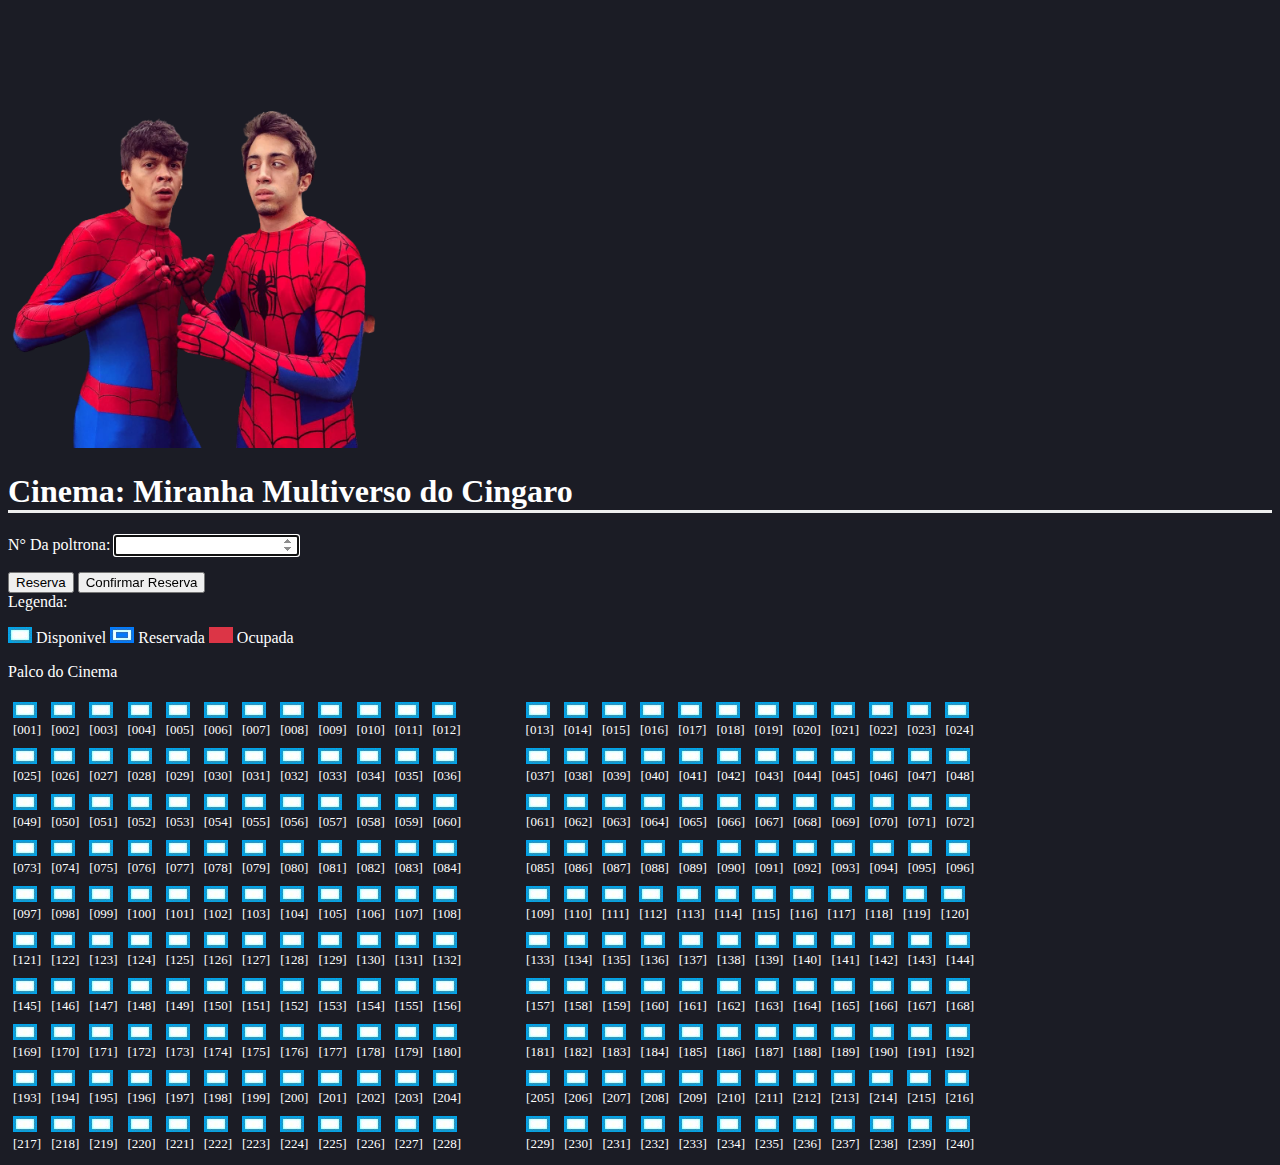
<file: JavaScript/Cinema Miranha/index.html>
<!DOCTYPE html>
<html lang="pt-br">

<head>
    <meta charset="UTF-8">
    <meta http-equiv="X-UA-Compatible" content="IE=edge">
    <meta name="viewport" content="width=device-width, initial-scale=1.0">
    <link rel="shortcut icon" href="img/cinema.png" type="image/x-icon">
    <link href="https://cdn.jsdelivr.net/npm/bootstrap@5.2.2/dist/css/bootstrap.min.css" rel="stylesheet" integrity="sha384-Zenh87qX5JnK2Jl0vWa8Ck2rdkQ2Bzep5IDxbcnCeuOxjzrPF/et3URy9Bv1WTRi" crossorigin="anonymous">
    <link rel="stylesheet" href="css/style.css">
    <title>Cinema</title>
</head>

<body>
    <div class="container-fluid">
        <div class="row">
            <div class="col-sm-3">
                <img src="img/miranha.png" alt="Logo" class="img-fluid megatron">
            </div>
            <div class="col-sm-9">
                <h1>Cinema: Miranha Multiverso do Cingaro</h1>
                <form>
                    <div class="row">
                        <div class="col-sm-2">
                            <p>
                                <label for="inPoltrona">N° Da poltrona:</label>
                                <input type="number" class="form-control" id="inPoltrona" min="1" required autofocus>
                            </p>
                        </div>
                        <div class="col-sm-4">
                            <input type="submit" class="btn btn-primary mt-4" value="Reserva">
                            <input type="button" class="btn btn-danger mt-4" value="Confirmar Reserva" id="btConfirmar">
                        </div>
                        <div class="col-sm-6">
                            Legenda:
                            <p class="mt-2">
                                <img src="img/disponivel.jpg"> Disponivel 
                                <img src="img/reservada.jpg"> Reservada
                                <img src="img/ocupada.jpg"> Ocupada 
                            </p>
                        </div>
                    </div>
                </form>
                <div class="row">
                    <div class="col-sm-12" id="divPalco">
                        <p class="bg-primary text-white text-center">Palco do Cinema</p>
                    </div>
                </div>
            </div>
        </div>
    </div>

    <script src="js/script.js"></script>
</body>
</html>
</file>
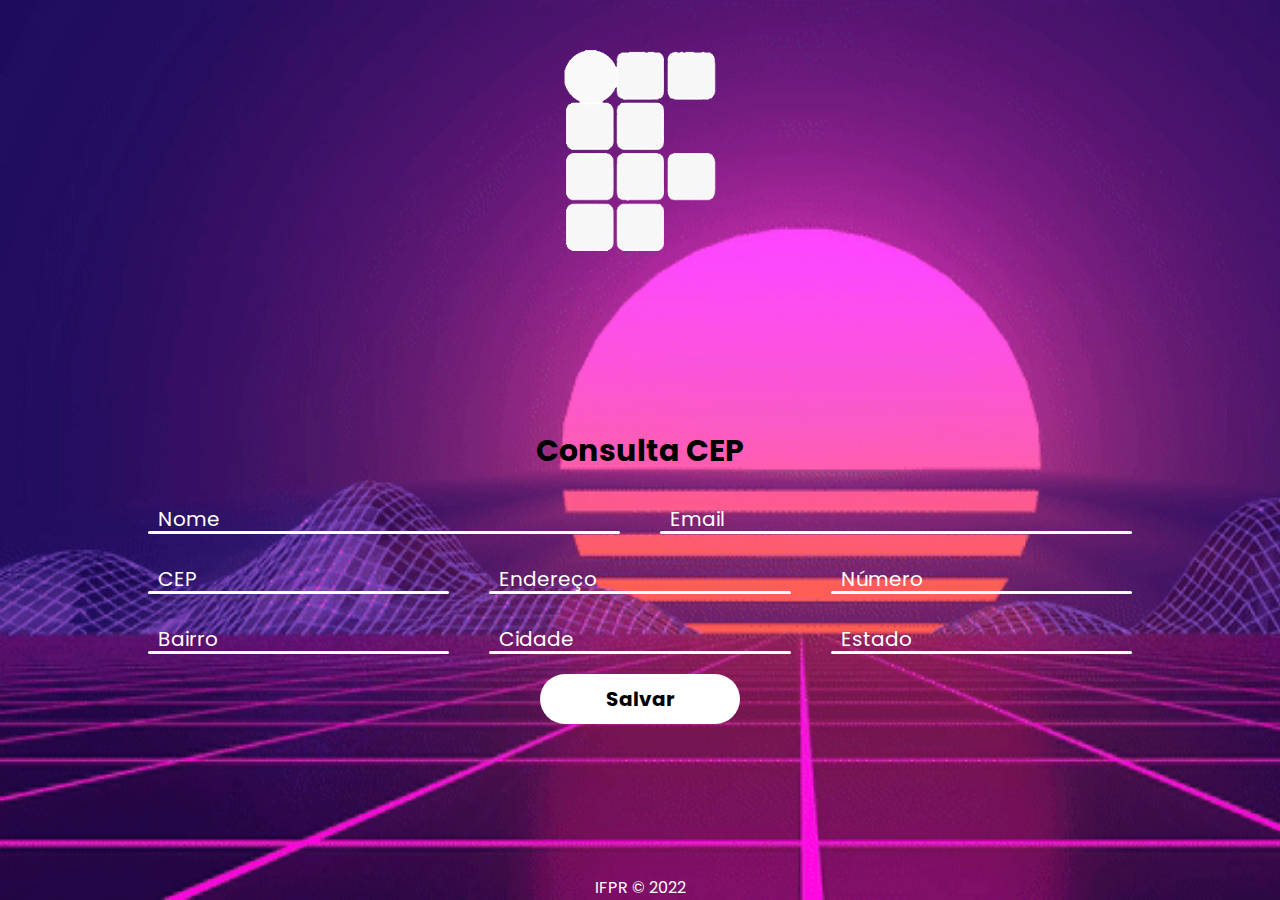
<file: JavaScript/Consultar CEP/index.html>
<!DOCTYPE html>
<html lang="pt-br">
<head>
    <meta charset="UTF-8">
    <meta http-equiv="X-UA-Compatible" content="IE=edge">
    <meta name="viewport" content="width=device-width, initial-scale=1.0">
    <link rel="stylesheet" href="style.css">
    <title>Consulta CEP</title>
</head>
<body>
    <header>
        <img src="image/Brasoes-IFPR.png">
    </header>

    <main class="container">

        <h1 class="title">
            Consulta CEP
        </h1>

        <div class="row">

            <div class="inputbox">

                <input type="text" id="nome" required>
                <label for="nome">Nome</label>

            </div>
            
            <div class="inputbox">

                <input type="text" id="email" required>
                <label for="email">Email</label>

            </div>

        </div>

        <div class="row">

            <div class="inputbox">

                <input type="text" id="cep" required>
                <label for="cep">CEP</label>

            </div>
            
            <div class="inputbox">

                <input type="text" id="endereco" required>
                <label for="endereco">Endereço</label>

            </div>

            <div class="inputbox">

                <input type="text" id="numero" required>
                <label for="numero">Número</label>

            </div>
            
        </div>

        <div class="row">

            <div class="inputbox">

                <input type="text" id="bairro" required>
                <label for="bairro">Bairro</label>

            </div>
            
            <div class="inputbox">

                <input type="text" id="cidade" required>
                <label for="Cidade">Cidade</label>

            </div>

            <div class="inputbox">

                <input type="text" id="estado" required>
                <label for="estado">Estado</label>

            </div>
            
        </div>

        <div class="row">
            <button>Salvar</button>
        </div>

    </main>

    <footer>
        IFPR &#169 2022
    </footer>
    <script src="javascript.js"></script>
</body>
</html>
</file>
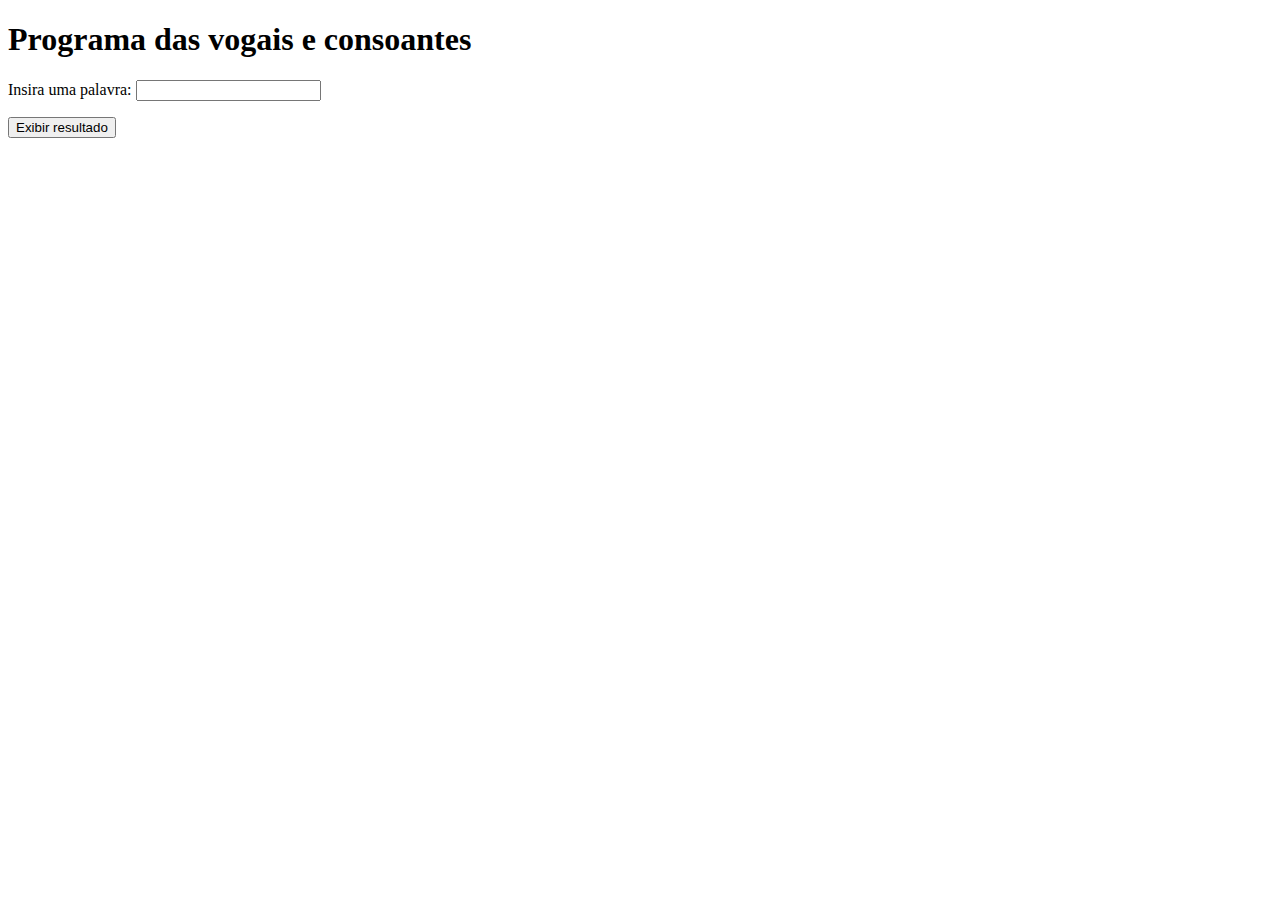
<file: JavaScript/Contar Consoantes/index.html>
<!DOCTYPE html>
<html lang="en">
<head>
    <meta charset="UTF-8">
    <meta http-equiv="X-UA-Compatible" content="IE=edge">
    <meta name="viewport" content="width=device-width, initial-scale=1.0">
    <title>Exercício 1</title>
</head>
<body>
    <h1>Programa das vogais e consoantes</h1>
    <p>
        Insira uma palavra:
        <input type="text" id="inWord">
    </p>
    <p>
        <input type="button" value="Exibir resultado" id="btnResultado">
    </p>
    <pre id="outResultado"></pre>
    <script src="exercicio1.js"></script>
</body>
</html>
</file>
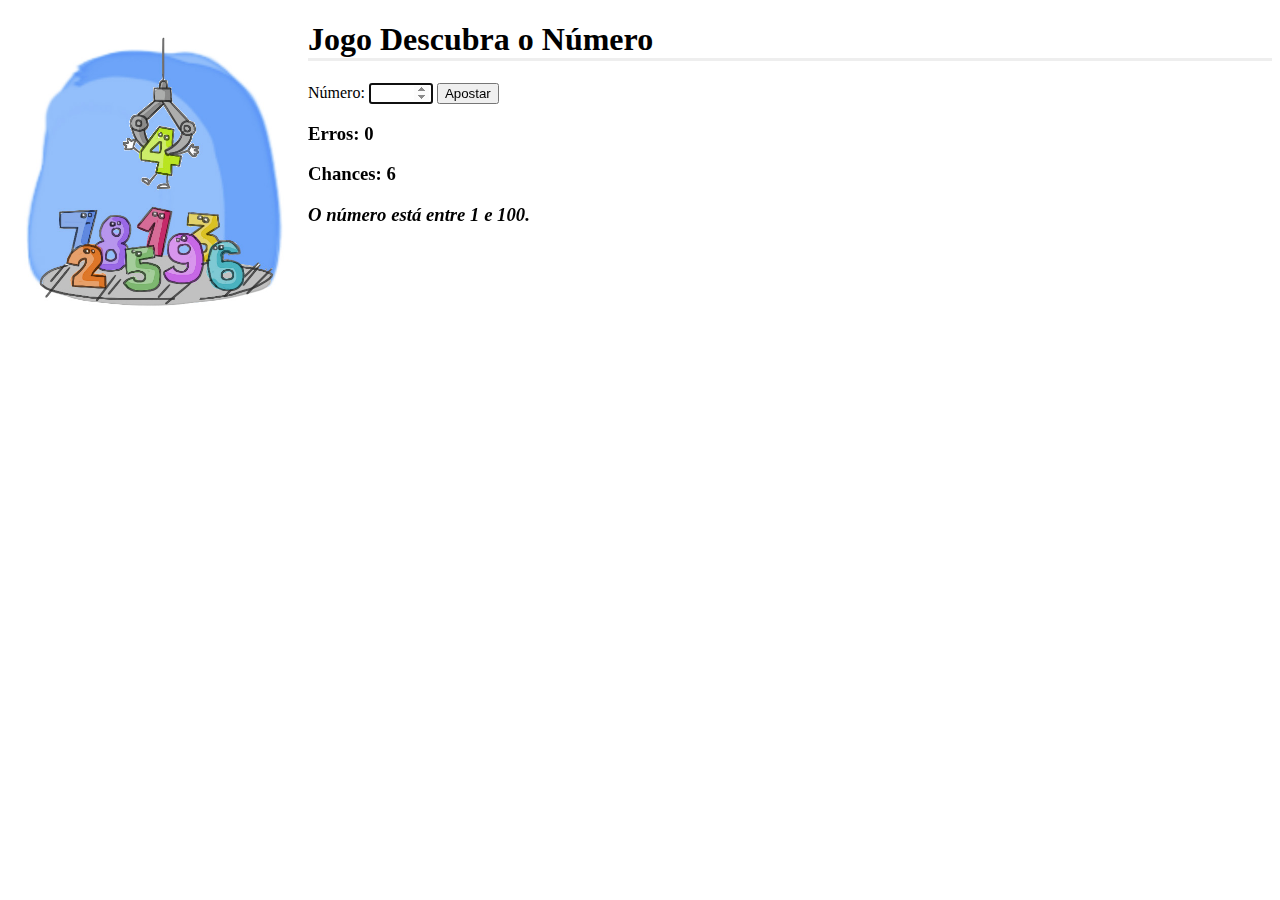
<file: JavaScript/Advinhe o Número/ex6_2.html>
<!DOCTYPE html>
<html lang="pt-BR">

<head>
  <meta charset="UTF-8">
  <meta name="viewport" content="width=device-width, initial-scale=1.0">
  <link rel="icon" href="livrojs.png">
  <link rel="stylesheet" href="estilos.css">
  <title>Jogo de Adivinhação</title>
</head>

<body>
  <!-- doctype, html, head e body (conf. exemplo 4.2) -->
  <img src="ex6_2.jpg" alt="Jogo dos Números" class="normal">
  <h1>Jogo Descubra o Número</h1>
  <form>
    <p>Número:
      <input type="number" min="1" max="100" id="inNumero" required autofocus>
      <input type="submit" value="Apostar" id="btSubmit">
      <input type="button" value="Jogar Novamente" id="btNovo" class="oculta">
    </p>
  </form>
  <h3>Erros: <span id="outErros">0</span></h3>
  <h3>Chances: <span id="outChances">6</span></h3>
  <h3 id="outDica" class="italico">O número está entre 1 e 100.</h3>
  <script src="ex6_2.js"></script>
  <!-- /body e /html -->
</body>

</html>
</file>
<file: JavaScript/Cinema Miranha/css/style.css>
body {
    background-color: #1B1C25;
    color: #FFF;
    margin-top: 3em;
}

.megatron {
    height: 400px;
}

h1 {
    border-bottom-style: inset;
}

figure {
    display: inline-block;
    font-size: 13px;
    margin: 5px;
    
}

img .poltrona {
    width: 24px;
    height: 16px;
}
</file>
<file: JavaScript/Consultar CEP/style.css>
@import url('https://fonts.googleapis.com/css2?family=Poppins:wght@500;600;700&display=swap');

* {
    margin: 0;
    padding: 0;
    box-sizing: border-box;
    font-family: 'Poppins', sans-serif;
}

:root {
    --bg-color: rgb(244,234,234);
    --primary-color: white;
}

header {
    margin-top:  2rem;
}

header img {
    width: 12rem;
}

body {
    background-image: url(0bb6dqsiab451.gif);
    background-size: cover;
    display: flex;
    flex-direction: column;
    justify-content: center;
    align-items: center;
    min-height: 100vh;
}

.container {
    flex-grow: 3;
    display: flex;
    flex-direction: column;
    justify-content: center;
    width: 80%;
    padding: 20px;
    gap: 20px;
}

.title {
    font-size: 30px;
    text-align: center;
    user-select: none;
    color: black;
}

.row {
    display: grid;
    grid-template-columns: repeat(auto-fit, minmax(200px, 1fr));
    gap: 40px;
}

.inputbox{
    position: relative;
    display: flex;
    flex-direction: column-reverse;
    height: 40px;
}

.inputbox label {
    position: relative;
    top: 0;
    left: 10px;
    font-size: 20px;
    color: white;
    transition: .5s;
    cursor: text;
}

label{
    color: black;
}

.inputbox input{
    position: absolute;
    background-color: var(--primary-color);
    width: 100%;
    height: 3px;
    box-shadow: none;
    border: none;
    outline: none;
    border-radius: 2px;
    transition: .5s;
    font-size: 20px;
    font-weight: bold;
    padding: 0 10px;
}

.inputbox input:focus,
.inputbox input:valid {
    height: 100%;
}

.inputbox input:focus + label,
.inputbox input:valid + label{
    top: -40px;
    left: 0;
}

footer {
    color: white;
}

.container button {
    justify-self: center;
    width: 200px;
    height: 50px;
    border: none;
    font-size: 20px;
    font-weight: bold;
    color: purple(186, 201, 165);;
    background-color: white;
    border-radius: 50px;
}
</file>
<file: JavaScript/Advinhe o Número/estilos.css>
img.normal { float: left; height: 300px; width: 300px; }
img.alta { float: left; height: 420px; width: 300px; }
h1 { border-bottom-style: inset; }  
pre { font-size: 1.2em; }
.fonteAzul { color: blue; }
.oculta { display: none; }
.exibe { display: inline; }
.italico { font-style: italic; }
</file>
